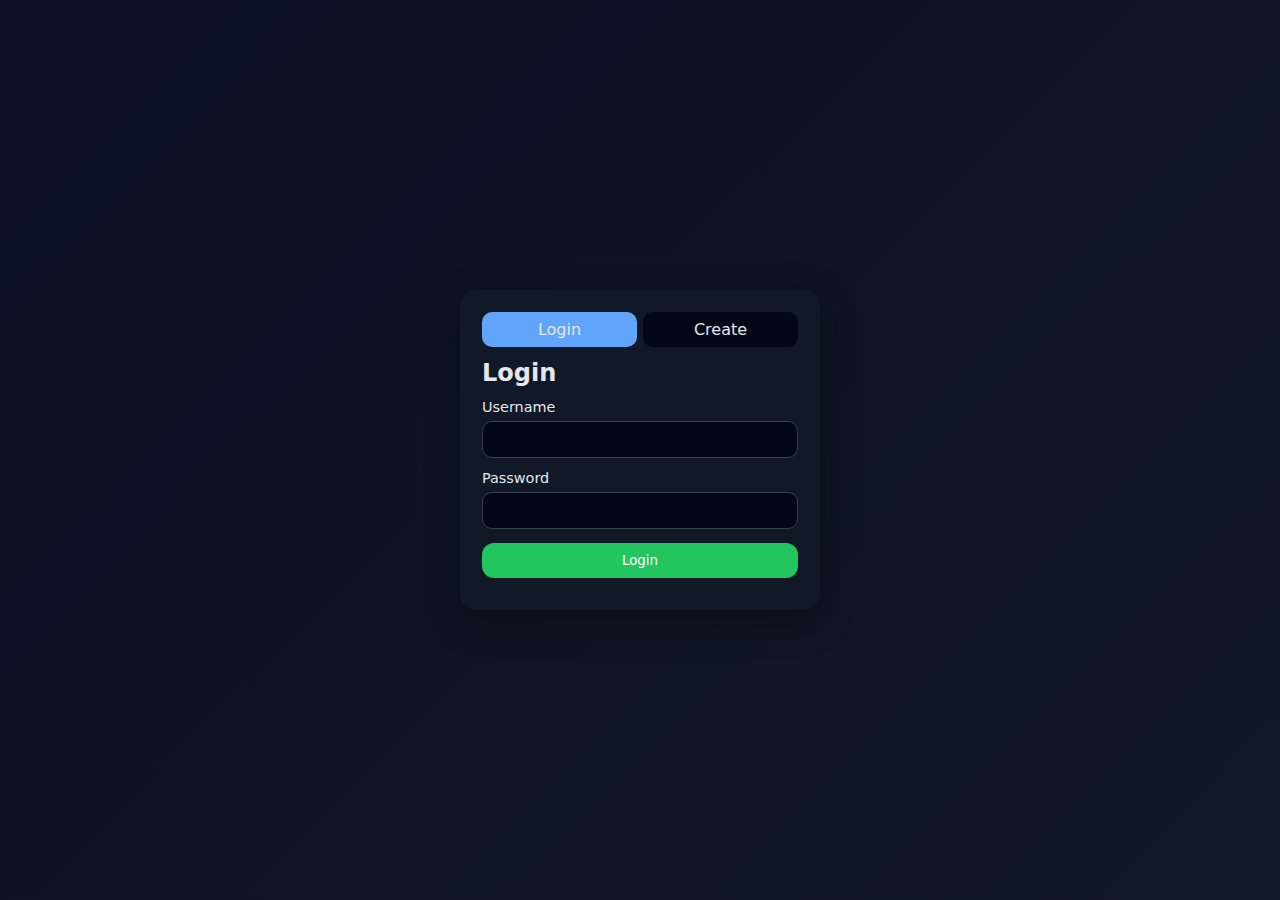
<file: my-website/index.html>
<!DOCTYPE html>
<html lang="en">
<head>
  <meta charset="UTF-8" />
  <meta name="viewport" content="width=device-width, initial-scale=1.0" />
  <title>Login + Create Account</title>
  <style>
    :root{--bg:#0f172a;--card:#111827;--accent:#22c55e;--accent2:#60a5fa;--text:#e5e7eb;--muted:#9ca3af}
    *{box-sizing:border-box;font-family:system-ui,Segoe UI,Arial}
    body{margin:0;background:linear-gradient(135deg,#0b1024,#111827);color:var(--text);min-height:100vh;display:flex;align-items:center;justify-content:center}
    .card{width:360px;background:#111827;padding:22px;border-radius:16px;box-shadow:0 10px 35px rgba(0,0,0,.4)}
    h2{margin:0 0 10px}
    label{display:block;margin-top:12px;font-size:.9rem}
    input{width:100%;padding:10px;border-radius:10px;border:1px solid #374151;background:#020617;color:#e5e7eb;margin-top:6px}
    button{width:100%;padding:10px;border:none;border-radius:12px;color:white;cursor:pointer;margin-top:14px}
    .primary{background:var(--accent)}
    .secondary{background:var(--accent2)}
    .tabs{display:flex;gap:6px;margin-bottom:12px}
    .tab{flex:1;text-align:center;padding:8px;border-radius:10px;background:#020617;cursor:pointer}
    .active{background:#60a5fa}
    .hidden{display:none}
    .status{margin-top:10px;font-weight:600;color:#9ca3af}
  </style>
</head>
<body>

<div class="card">
  <div class="tabs">
    <div class="tab active" id="tabLogin">Login</div>
    <div class="tab" id="tabRegister">Create</div>
  </div>

  <!-- LOGIN -->
  <div id="loginPanel">
    <h2>Login</h2>
    <label>Username</label>
    <input id="loginUser" />
    <label>Password</label>
    <input type="password" id="loginPass" />
    <button class="primary" type="button" id="loginBtn">Login</button>
    <div id="loginStatus" class="status"></div>
  </div>

  <!-- REGISTER -->
  <div id="registerPanel" class="hidden">
    <h2>Create Account</h2>
    <label>Username</label>
    <input id="regUser" />
    <label>Password</label>
    <input type="password" id="regPass" />
    <button class="secondary" type="button" id="createBtn">Create Account</button>
    <div id="regStatus" class="status"></div>
  </div>
</div>

<script>
// ---------- STORAGE ----------
function getUsers(){
  try{ return JSON.parse(localStorage.getItem('users')||'{}'); }
  catch(e){ return {}; }
}
function saveUsers(u){ localStorage.setItem('users',JSON.stringify(u)); }

// ---------- TABS ----------
const tabLogin=document.getElementById('tabLogin');
const tabRegister=document.getElementById('tabRegister');
const loginPanel=document.getElementById('loginPanel');
const registerPanel=document.getElementById('registerPanel');

tabLogin.onclick=()=>{
  tabLogin.classList.add('active');
  tabRegister.classList.remove('active');
  loginPanel.classList.remove('hidden');
  registerPanel.classList.add('hidden');
};

tabRegister.onclick=()=>{
  tabRegister.classList.add('active');
  tabLogin.classList.remove('active');
  registerPanel.classList.remove('hidden');
  loginPanel.classList.add('hidden');
};

// ---------- CREATE ACCOUNT ----------
document.getElementById('createBtn').addEventListener('click',()=>{
  const user=document.getElementById('regUser').value.trim();
  const pass=document.getElementById('regPass').value.trim();
  const status=document.getElementById('regStatus');
  const users=getUsers();

  if(!user||!pass){ status.textContent='Fill in all fields.'; return; }
  if(users[user]){ status.textContent='Username already exists.'; return; }

  users[user]={password:pass};
  saveUsers(users);
  status.textContent='Account created! You may now login.';
  document.getElementById('regUser').value='';
  document.getElementById('regPass').value='';
});

// ---------- LOGIN ----------
document.getElementById('loginBtn').addEventListener('click',()=>{
  const user=document.getElementById('loginUser').value.trim();
  const pass=document.getElementById('loginPass').value.trim();
  const status=document.getElementById('loginStatus');
  const users=getUsers();

  if(!users[user]||users[user].password!==pass){
    status.textContent='Invalid username or password.';
    return;
  }

  localStorage.setItem('currentUser',user);
  status.textContent='Login success...';
  setTimeout(()=>window.location.href='https://groupymovies.pages.dev/',600);
});

// auto redirect if already logged in
if(localStorage.getItem('currentUser')){
  window.location.href='https://groupymovies.pages.dev/';
}
</script>

</body>
</html>
</file>
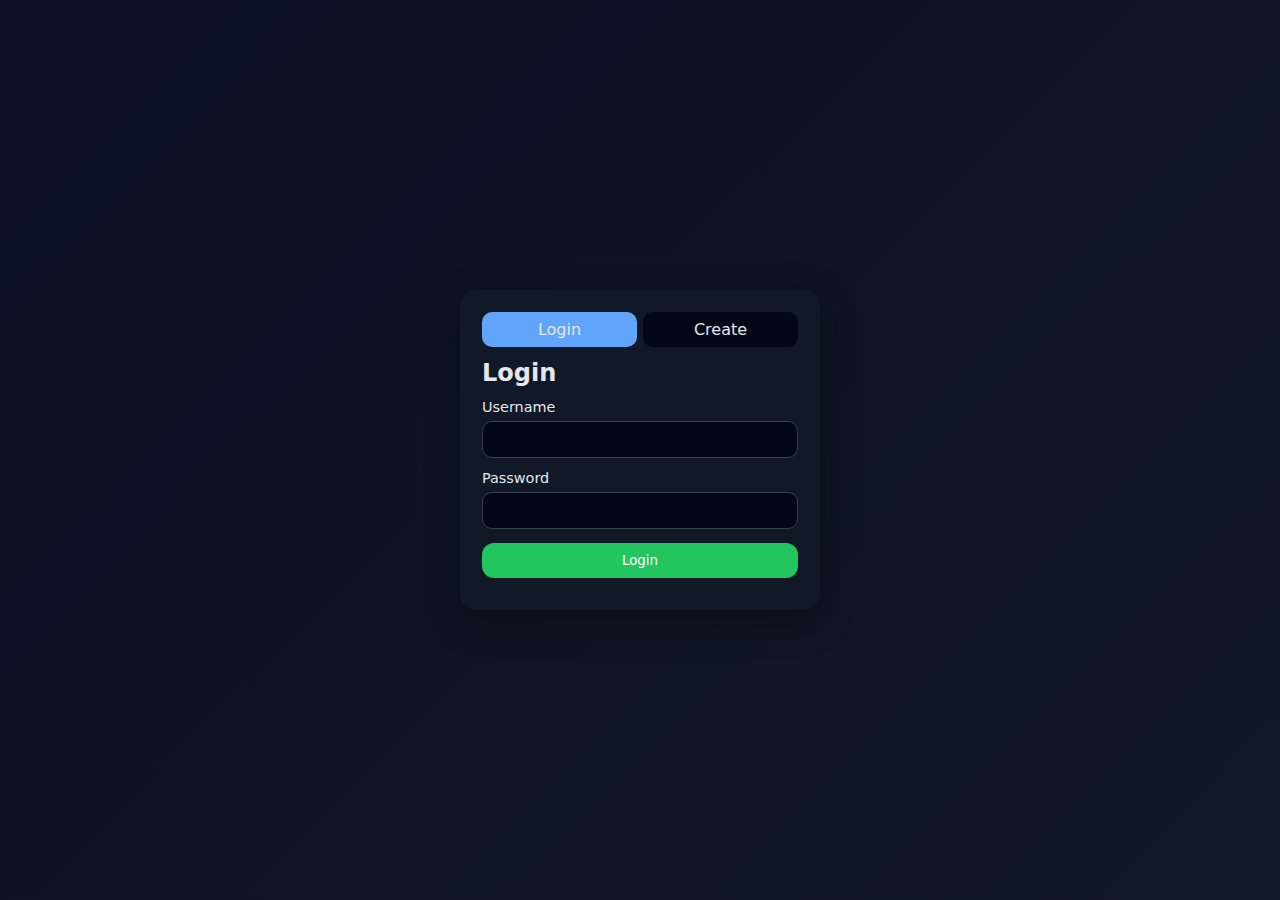
<file: my-website/user.html>
<!DOCTYPE html>
<html lang="en">
<head>
<meta charset="UTF-8">
<title>User Dashboard</title>
<style>
body{
  font-family:Arial;
  background:#0f172a;
  color:white;
  display:flex;
  justify-content:center;
  align-items:center;
  height:100vh;
}
.card{
  background:#111827;
  padding:25px;
  border-radius:15px;
  width:320px;
  box-shadow:0 10px 30px rgba(0,0,0,.4);
}
input{
  width:100%;
  padding:10px;
  margin:8px 0;
  border-radius:8px;
  border:1px solid #374151;
  background:#020617;
  color:white;
}
button{
  padding:10px;
  border:none;
  border-radius:10px;
  margin-top:8px;
  cursor:pointer;
  width:100%;
}
.update{background:#3b82f6;color:white;}
.delete{background:#ef4444;color:white;}
.logout{background:#22c55e;color:white;}
.status{margin-top:10px;font-weight:bold;}
</style>
</head>
<body>

<div class="card">
<h2 id="welcome"></h2>

<h3>Change Password</h3>
<input type="password" id="newPass" placeholder="New Password">
<button class="update" onclick="updateAccount()">Update Account</button>

<h3>Delete Account</h3>
<button class="delete" onclick="deleteAccount()">Delete Account</button>

<hr>
<button class="logout" onclick="logout()">Logout</button>

<div class="status" id="status"></div>
</div>

<script>
const user = localStorage.getItem('currentUser');
const users = JSON.parse(localStorage.getItem('users')||'{}');

// block access if not logged in
if(!user){
    window.location.href='index.html';
}

document.getElementById('welcome').innerText = "Welcome, " + user;

// UPDATE PASSWORD
function updateAccount(){
    const pass = document.getElementById('newPass').value.trim();
    if(!pass){
        status.innerText="Enter a new password.";
        return;
    }
    users[user].password = pass;
    localStorage.setItem('users',JSON.stringify(users));
    status.innerText="Password updated successfully!";
    newPass.value="";
}

// DELETE ACCOUNT
function deleteAccount(){
    if(!confirm("Are you sure you want to delete your account?")) return;

    delete users[user];
    localStorage.setItem('users',JSON.stringify(users));
    localStorage.removeItem('currentUser');
    alert("Account deleted.");
    window.location.href="index.html";
}

// LOGOUT
function logout(){
    localStorage.removeItem('currentUser');
    window.location.href="index.html";
}
</script>

</body>
</html>
</file>
